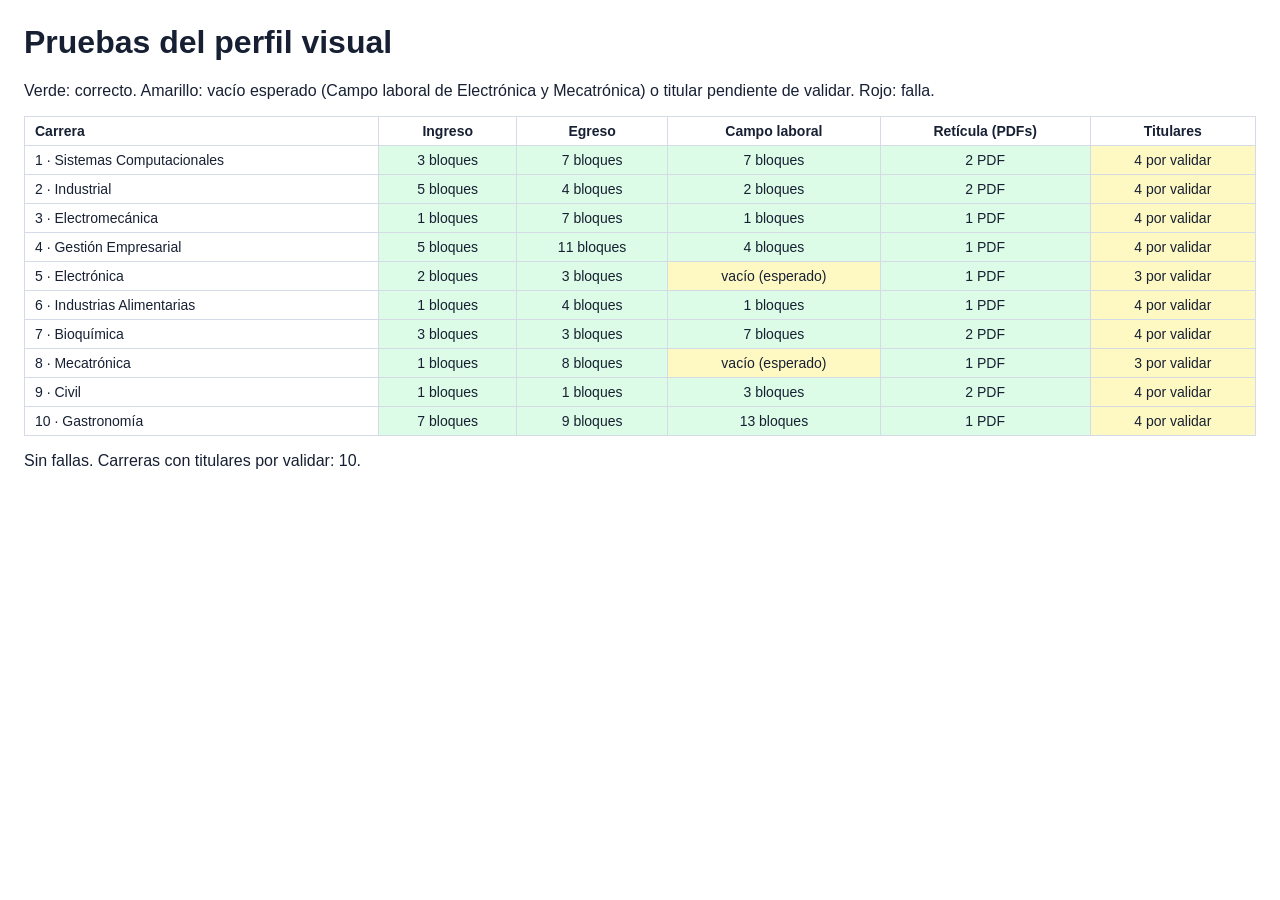
<file: pruebas-perfil.html>
<!DOCTYPE html>
<html lang="es"><head><meta charset="UTF-8"><title>Pruebas del perfil visual</title>
<style>body{font-family:Arial,sans-serif;margin:24px;color:#172033}table{border-collapse:collapse;width:100%}th,td{border:1px solid #d5dbe6;padding:6px 10px;font-size:14px;text-align:center}th:first-child,td:first-child{text-align:left}.ok{background:#dcfce7}.mal{background:#fee2e2}.vacio{background:#fef9c3}</style></head>
<body>
<h1>Pruebas del perfil visual</h1>
<p>Verde: correcto. Amarillo: vacío esperado (Campo laboral de Electrónica y Mecatrónica) o titular pendiente de validar. Rojo: falla.</p>
<table id="tabla"><thead><tr><th>Carrera</th><th>Ingreso</th><th>Egreso</th><th>Campo laboral</th><th>Retícula (PDFs)</th><th>Titulares</th></tr></thead><tbody></tbody></table>
<p id="resumen"></p>
<script src="perfil-datos-ingreso-egreso.js"></script>
<script src="perfil-datos-laboral.js"></script>
<script src="perfil-datos-reticula.js"></script>
<script src="perfil-titulares.js"></script>
<script src="perfil-titulares-laboral.js"></script>
<script>
const NOMBRES={1:"Sistemas Computacionales",2:"Industrial",3:"Electromecánica",4:"Gestión Empresarial",5:"Electrónica",6:"Industrias Alimentarias",7:"Bioquímica",8:"Mecatrónica",9:"Civil",10:"Gastronomía"};
const VACIO_ESPERADO={5:["laboral"],8:["laboral"]};
let fallas=0, pendientes=0;
function celda(id,clave,n){
  const esperado=(VACIO_ESPERADO[id]||[]).includes(clave);
  let clase,txt;
  if(n>0){clase="ok";txt=n+" bloques";}
  else if(esperado){clase="vacio";txt="vacío (esperado)";}
  else{clase="mal";txt="FALTA";fallas++;}
  return `<td class="${clase}">${txt}</td>`;
}
function titulares(id){
  const t=perfilTitulares[id]||{}, vistos=new Set(); let mal=[], pend=0;
  ["ingreso","egreso","laboral","reticula"].forEach(k=>{
    const x=(k==="laboral"?perfilTitularesLaboral[id]:t[k])||{}, tit=(x.titular||"").trim();
    if(!tit){ if(!((VACIO_ESPERADO[id]||[]).includes(k))) mal.push(k+" sin titular"); return; }
    if(tit.split(/\s+/).length>6) mal.push(k+" tiene más de 6 palabras");
    if(vistos.has(tit)) mal.push(k+" repetido"); vistos.add(tit);
    if(!x.icono) mal.push(k+" sin ícono");
    if(!x.validado) pend++;
  });
  if(mal.length){fallas++; return `<td class="mal">${mal.join("; ")}</td>`;}
  if(pend){pendientes++; return `<td class="vacio">${pend} por validar</td>`;}
  return `<td class="ok">validados</td>`;
}
const tb=document.querySelector("#tabla tbody");
for(let id=1;id<=10;id++){
  const ie=perfilIngresoEgreso[id]||{}, la=perfilLaboral[id]||{}, re=perfilReticula[id];
  const ok=re&&re.especialidades.length>0&&re.especialidades.every(e=>/^https:\/\/www\.itsx\.edu\.mx\/downloads\/reticulas\/.+\.pdf$/.test(e.pdf));
  if(!ok)fallas++;
  tb.insertAdjacentHTML("beforeend",`<tr><td>${id} · ${NOMBRES[id]}</td>${celda(id,"ingreso",(ie.ingreso||[]).length)}${celda(id,"egreso",(ie.egreso||[]).length)}${celda(id,"laboral",(la.laboral||[]).length)}<td class="${ok?"ok":"mal"}">${ok?re.especialidades.length+" PDF":"FALTA"}</td>${titulares(id)}</tr>`);
}
document.getElementById("resumen").textContent=(fallas===0?"Sin fallas.":"Fallas: "+fallas)+" Carreras con titulares por validar: "+pendientes+".";
</script></body></html>
</file>
